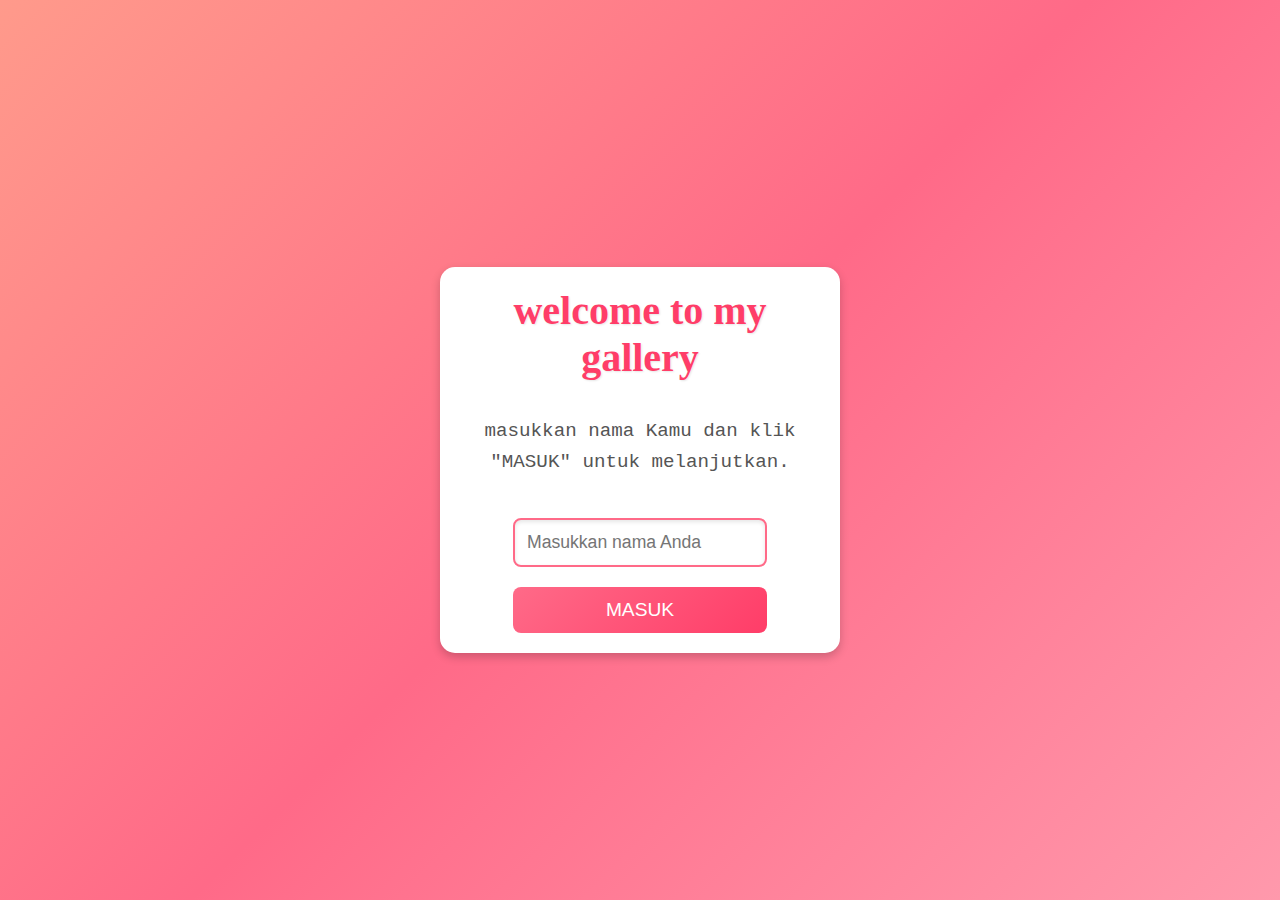
<file: index.html>
<!DOCTYPE html>
<html lang="en">

<head>
    <meta charset="UTF-8">
    <meta name="viewport" content="width=device-width, initial-scale=1.0">
    <link rel="stylesheet" href="style.css">
    <title>love uuu</title>
    <style>
        body {
            font-family: 'Arial', sans-serif;
            background: linear-gradient(135deg, #FF9A8B, #FF6A88, #FF99AC);
            color: #333;
            margin: 0;
            padding: 0;
            display: flex;
            justify-content: center;
            align-items: center;
            min-height: 100vh;
        }

        .container {
            width: 90%;
            max-width: 400px;
            text-align: center;
            background: white;
            padding: 20px;
            border-radius: 15px;
            box-shadow: 0 4px 10px rgba(0, 0, 0, 0.2);
        }

        h1 {
            font-size: 2.5rem;
            color: #FF3D68;
            margin-bottom: 15px;
            font-family: 'Georgia', serif;
            text-shadow: 1px 1px 2px rgba(0, 0, 0, 0.1);
        }

        p {
            font-size: 1.2rem;
            margin-bottom: 20px;
            color: #555;
            font-family: 'Courier New', monospace;
        }

        form {
            display: flex;
            flex-direction: column;
            align-items: center;
        }

        input[type="text"] {
            width: 100%;
            padding: 12px;
            margin-bottom: 20px;
            border: 2px solid #FF6A88;
            border-radius: 8px;
            font-size: 1.1rem;
            box-shadow: inset 0 2px 4px rgba(0, 0, 0, 0.1);
        }

        button {
            width: 100%;
            background: linear-gradient(135deg, #FF6A88, #FF3D68);
            color: white;
            padding: 12px;
            border: none;
            border-radius: 8px;
            font-size: 1.2rem;
            cursor: pointer;
            transition: all 0.3s ease;
        }

        button:hover {
            background: linear-gradient(135deg, #FF3D68, #FF6A88);
            transform: scale(1.05);
        }

        button:active {
            transform: scale(0.95);
            box-shadow: inset 0 2px 5px rgba(0, 0, 0, 0.2);
        }

        .modal {
            position: fixed;
            top: 50%;
            left: 50%;
            transform: translate(-50%, -50%);
            background: rgb(29, 27, 28);
            padding: 20px;
            border-radius: 15px;
            box-shadow: 0 4px 10px rgba(0, 0, 0, 0.2);
            text-align: center;
            display: none;
            z-index: 1000;
        }

        .modal h2 {
            font-size: 1.8rem;
            color: #FF3D68;
            margin-bottom: 10px;
            font-family: 'Georgia', serif;
        }

        .modal button {
            background: linear-gradient(135deg, #FF6A88, #FF3D68);
            color: white;
            padding: 10px 20px;
            border: none;
            border-radius: 8px;
            font-size: 1rem;
            cursor: pointer;
            transition: all 0.3s ease;
        }

        .modal button:hover {
            background: linear-gradient(135deg, #FF3D68, #FF6A88);
            transform: scale(1.05);
        }

        .modal-overlay {
            position: fixed;
            top: 0;
            left: 0;
            width: 100%;
            height: 100%;
            background: rgba(0, 0, 0, 0.5);
            display: none;
            z-index: 999;
        }
    </style>
        <script>
            async function inipesan(){
      var { value: nama } = await swals.fire({
             title: 'masukin nama kamu', input: 'text',
         });
         if(nama && nama.length < 11){
           window.nama = nama;
           vketikhalo="Haiiii, " + nama + " ✨";
           mulainama();
           } else {
             await swals.fire('Ups!', 'Nama tidak boleh kosong atau lebih dari 10 karakter, ya!');inipesan();
      }
    }
  
      </script>
</head>

<body>
    <div class="container">
        <h1>welcome to my gallery</h1>
        <p>masukkan nama Kamu dan klik "MASUK" untuk melanjutkan.</p>
        <form action="masuk.html" method="GET" onsubmit="validateName(event)">
            <input type="text" name="nama" placeholder="Masukkan nama Anda" required>
            <button type="submit">MASUK</button>
        </form>
    </div>
</body>


</html>
</file>
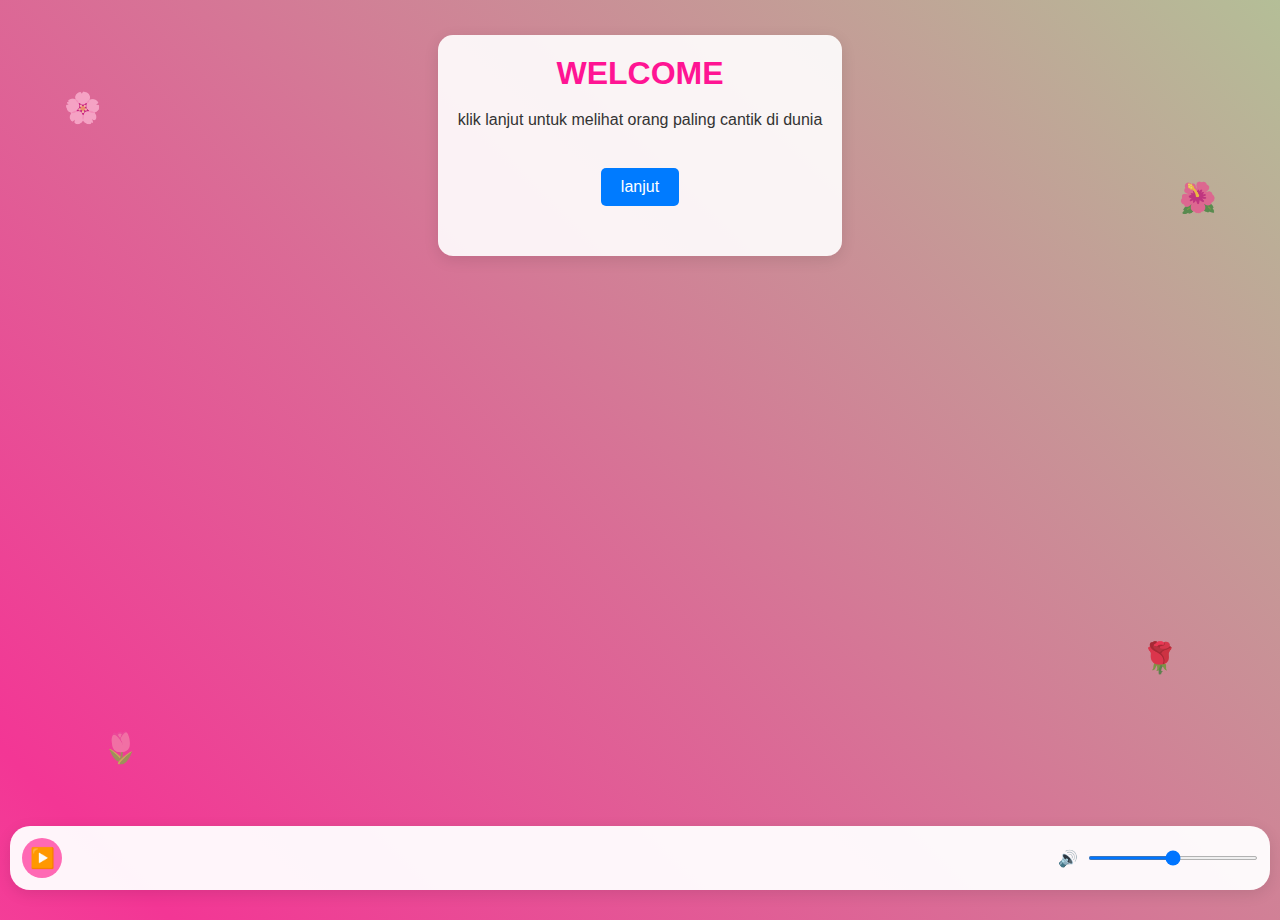
<file: masuk.html>
<!DOCTYPE html>
<html lang="id">
    <head>
        <meta charset="UTF-8">
    <meta name="viewport" content="width=device-width, initial-scale=1.0">
    <link rel="stylesheet" href="style.css">

<div class="container">

    <div id="home" class="page active">
        <h1>WELCOME</h1>
        <p class="quote">  </p>
        <p>klik lanjut untuk melihat orang paling cantik di dunia</p>
        <body>
            <div class="container">
                <form action="masuk1.html" method="GET" onsubmit="validateName(event)">
                    <button type="submit">lanjut</button>
                </form>
            </div>
        </body>
        <p class="quote"></p>
    </div>


     <!-- Audio Element -->
     <audio id="bgMusic" autoplay loop>
        <source src="r1.mp3"audio/mp3">
    </audio>

    <!-- Audio Controls -->
    <div class="audio-controls">
        <button class="play-button" onclick="togglePlay()">
            <span id="playIcon">▶️</span>
        </button>
        <div class="volume-control">
            <span id="volumeIcon" onclick="toggleMute()">🔊</span>
            <input type="range" class="volume-slider" min="0" max="100" value="50" id="volumeSlider">
        </div>
    </div>

    <!-- Dekorasi Bunga -->
    <div class="flower-decoration" style="top: 10%; left: 5%">🌸</div>
    <div class="flower-decoration" style="top: 20%; right: 5%">🌺</div>
    <div class="flower-decoration" style="bottom: 15%; left: 8%">🌷</div>
    <div class="flower-decoration" style="bottom: 25%; right: 8%">🌹</div>

    <script>
        // Fungsi navigasi halaman
        function showPage(pageId) {
            document.querySelectorAll('.page').forEach(page => {
                page.classList.remove('active');
            });
            document.getElementById(pageId).classList.add('active');
        }

        // Kontrol audio
        const audio = document.getElementById('bgMusic');
        const volumeSlider = document.getElementById('volumeSlider');
        const playIcon = document.getElementById('playIcon');
        const volumeIcon = document.getElementById('volumeIcon');
        let lastVolume = 0.5;

        // Fungsi play/pause
        function togglePlay() {
            if (audio.paused) {
                audio.play();
                playIcon.textContent = '⏸️';
            } else {
                audio.pause();
                playIcon.textContent = '▶️';
            }
        }

        // Fungsi volume
        volumeSlider.addEventListener('input', function () {
            const volume = this.value / 100;
            audio.volume = volume;
            lastVolume = volume;
            updateVolumeIcon(volume);
        });

        // Fungsi mute
        function toggleMute() {
            if (audio.volume > 0) {
                audio.volume = 0;
                volumeSlider.value = 0;
                volumeIcon.textContent = '🔇';
            } else {
                audio.volume = lastVolume;
                volumeSlider.value = lastVolume * 100;
                updateVolumeIcon(lastVolume);
            }
        }

        // Update ikon volume
        function updateVolumeIcon(volume) {
            if (volume === 0) {
                volumeIcon.textContent = '🔇';
            } else if (volume < 0.3) {
                volumeIcon.textContent = '🔈';
            } else if (volume < 0.7) {
                volumeIcon.textContent = '🔉';
            } else {
                volumeIcon.textContent = '🔊';
            }
        }

        // Animasi dekorasi bunga
        document.querySelectorAll('.flower-decoration').forEach(flower => {
            flower.style.animationDelay = Math.random() * 2 + 's';
        });
    </script>
    </head>

<html>
</file>
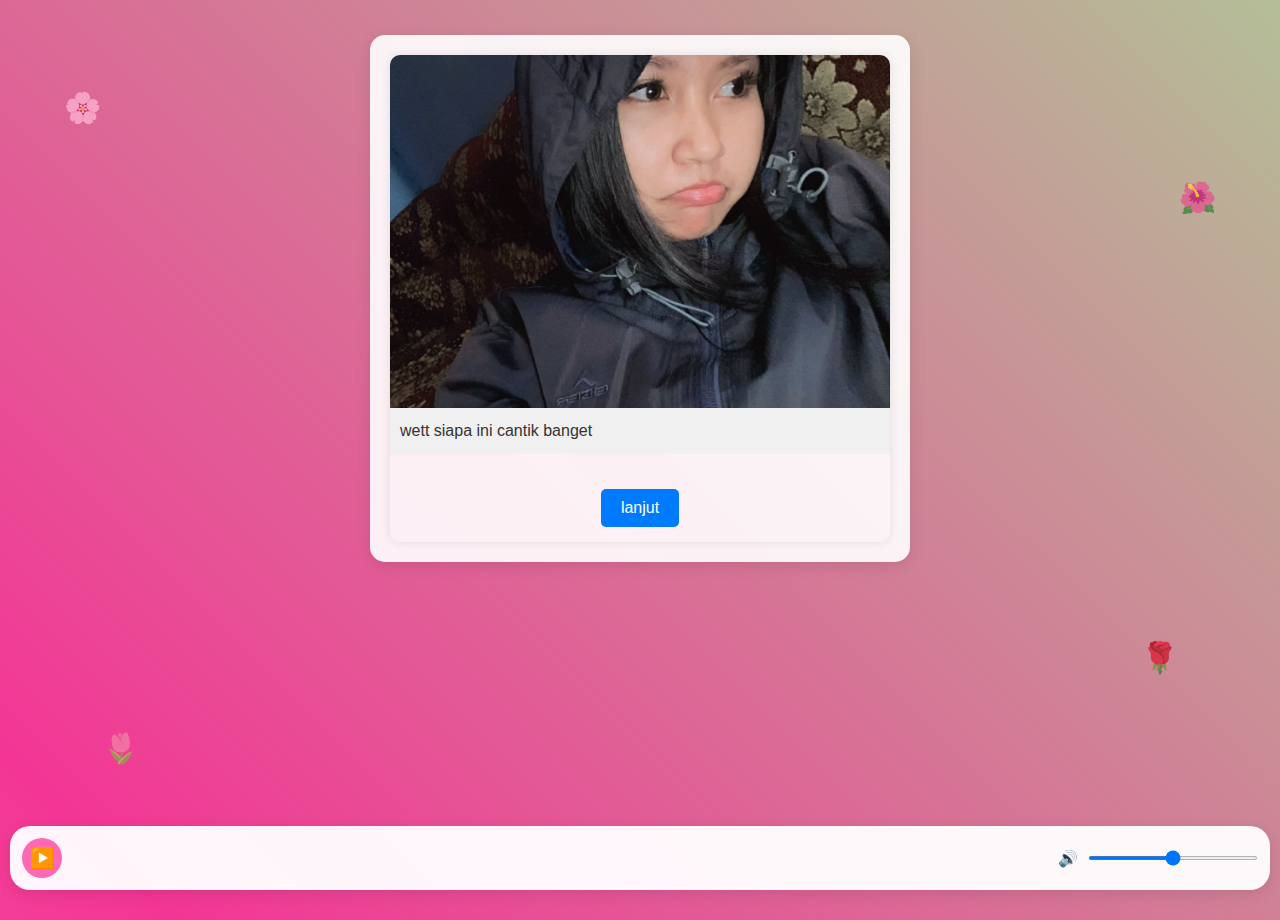
<file: masuk1.html>
<!DOCTYPE html>
<html lang="id">
    <head>
        <meta charset="UTF-8">
    <meta name="viewport" content="width=device-width, initial-scale=1.0">
    <link rel="stylesheet" href="style.css">

<div class="container">

    <div id="home" class="page active">
        
        <div class="content">
              <div class="card">
                <img src="tata1.jpg" alt="Foto 1">
                <p>wett siapa ini cantik banget</p>
                <body>
                    <div class="container">
                        <form action="masuk2.html" method="GET" onsubmit="validateName(event)">
                            <button type="submit">lanjut</button>
                        </form>
                    </div>
                </body>
              </div>
        </div>      
    </div>       
</div>


     <!-- Audio Element -->
     <audio id="bgMusic" autoplay loop>
        <source src="r1.mp3"audio/mp3">
    </audio>

    <!-- Audio Controls -->
    <div class="audio-controls">
        <button class="play-button" onclick="togglePlay()">
            <span id="playIcon">▶️</span>
        </button>
        <div class="volume-control">
            <span id="volumeIcon" onclick="toggleMute()">🔊</span>
            <input type="range" class="volume-slider" min="0" max="100" value="50" id="volumeSlider">
        </div>
    </div>

    <!-- Dekorasi Bunga -->
    <div class="flower-decoration" style="top: 10%; left: 5%">🌸</div>
    <div class="flower-decoration" style="top: 20%; right: 5%">🌺</div>
    <div class="flower-decoration" style="bottom: 15%; left: 8%">🌷</div>
    <div class="flower-decoration" style="bottom: 25%; right: 8%">🌹</div>

    <script>
        // Fungsi navigasi halaman
        function showPage(pageId) {
            document.querySelectorAll('.page').forEach(page => {
                page.classList.remove('active');
            });
            document.getElementById(pageId).classList.add('active');
        }

        // Kontrol audio
        const audio = document.getElementById('bgMusic');
        const volumeSlider = document.getElementById('volumeSlider');
        const playIcon = document.getElementById('playIcon');
        const volumeIcon = document.getElementById('volumeIcon');
        let lastVolume = 0.5;

        // Fungsi play/pause
        function togglePlay() {
            if (audio.paused) {
                audio.play();
                playIcon.textContent = '⏸️';
            } else {
                audio.pause();
                playIcon.textContent = '▶️';
            }
        }

        // Fungsi volume
        volumeSlider.addEventListener('input', function () {
            const volume = this.value / 100;
            audio.volume = volume;
            lastVolume = volume;
            updateVolumeIcon(volume);
        });

        // Fungsi mute
        function toggleMute() {
            if (audio.volume > 0) {
                audio.volume = 0;
                volumeSlider.value = 0;
                volumeIcon.textContent = '🔇';
            } else {
                audio.volume = lastVolume;
                volumeSlider.value = lastVolume * 100;
                updateVolumeIcon(lastVolume);
            }
        }

        // Update ikon volume
        function updateVolumeIcon(volume) {
            if (volume === 0) {
                volumeIcon.textContent = '🔇';
            } else if (volume < 0.3) {
                volumeIcon.textContent = '🔈';
            } else if (volume < 0.7) {
                volumeIcon.textContent = '🔉';
            } else {
                volumeIcon.textContent = '🔊';
            }
        }

        // Animasi dekorasi bunga
        document.querySelectorAll('.flower-decoration').forEach(flower => {
            flower.style.animationDelay = Math.random() * 2 + 's';
        });
    </script>
    </head>

</html>
</file>
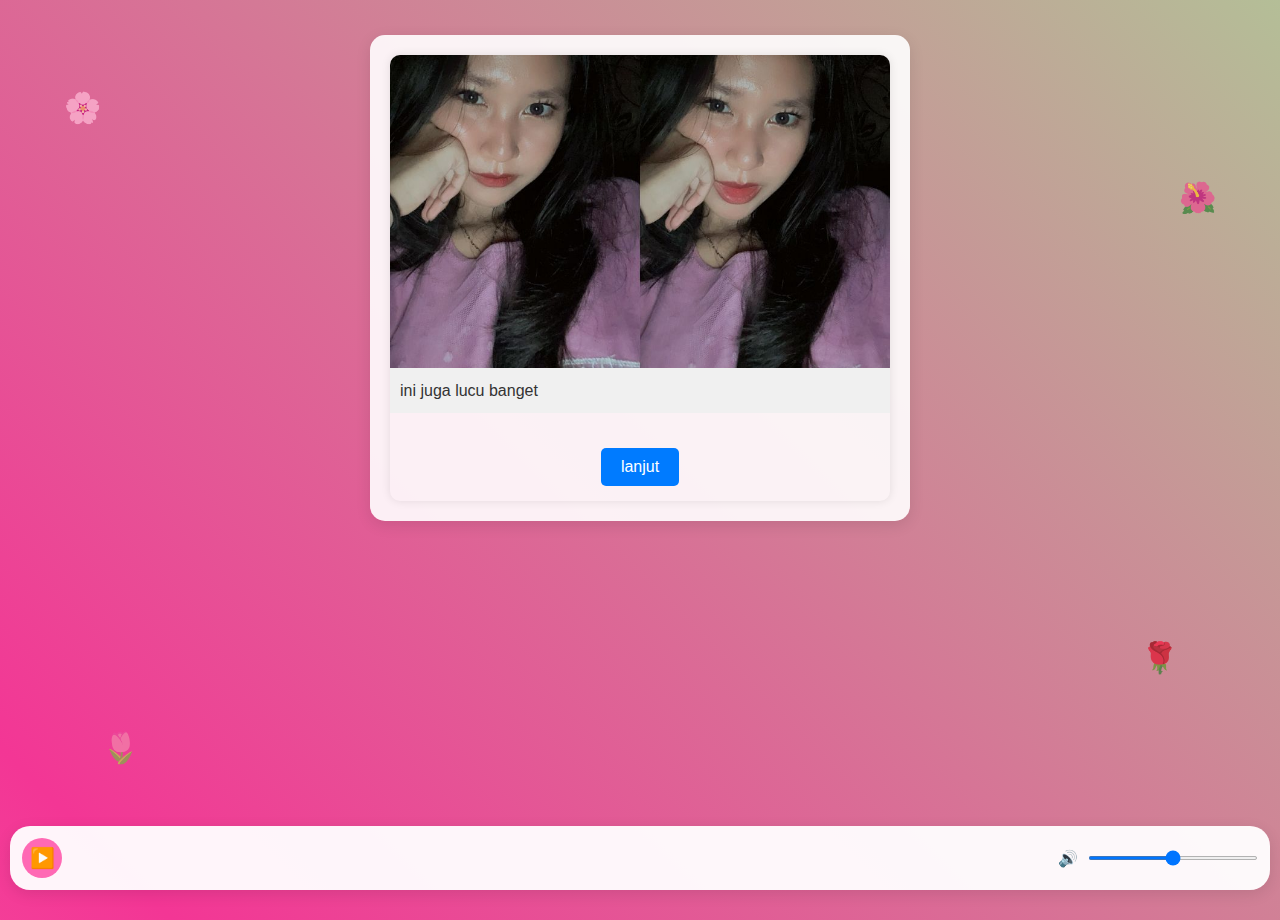
<file: masuk2.html>
<!DOCTYPE html>
<html lang="id">
    <head>
        <meta charset="UTF-8">
    <meta name="viewport" content="width=device-width, initial-scale=1.0">
    <link rel="stylesheet" href="style.css">

<div class="container">

    <div id="home" class="page active">
        
        <div class="content">
              <div class="card">
                <img src="tata2.jpg" alt="Foto 1">
                <p>ini juga lucu banget</p>
                <body>
                    <div class="container">
                        <form action="masuk3.html" method="GET" onsubmit="validateName(event)">
                            <button type="submit">lanjut</button>
                        </form>
                    </div>
                </body>
              </div>
        </div>      
    </div>       
</div>


     <!-- Audio Element -->
     <audio id="bgMusic" autoplay loop>
        <source src="r1.mp3"audio/mp3">
    </audio>

    <!-- Audio Controls -->
    <div class="audio-controls">
        <button class="play-button" onclick="togglePlay()">
            <span id="playIcon">▶️</span>
        </button>
        <div class="volume-control">
            <span id="volumeIcon" onclick="toggleMute()">🔊</span>
            <input type="range" class="volume-slider" min="0" max="100" value="50" id="volumeSlider">
        </div>
    </div>

    <!-- Dekorasi Bunga -->
    <div class="flower-decoration" style="top: 10%; left: 5%">🌸</div>
    <div class="flower-decoration" style="top: 20%; right: 5%">🌺</div>
    <div class="flower-decoration" style="bottom: 15%; left: 8%">🌷</div>
    <div class="flower-decoration" style="bottom: 25%; right: 8%">🌹</div>

    <script>
        // Fungsi navigasi halaman
        function showPage(pageId) {
            document.querySelectorAll('.page').forEach(page => {
                page.classList.remove('active');
            });
            document.getElementById(pageId).classList.add('active');
        }

        // Kontrol audio
        const audio = document.getElementById('bgMusic');
        const volumeSlider = document.getElementById('volumeSlider');
        const playIcon = document.getElementById('playIcon');
        const volumeIcon = document.getElementById('volumeIcon');
        let lastVolume = 0.5;

        // Fungsi play/pause
        function togglePlay() {
            if (audio.paused) {
                audio.play();
                playIcon.textContent = '⏸️';
            } else {
                audio.pause();
                playIcon.textContent = '▶️';
            }
        }

        // Fungsi volume
        volumeSlider.addEventListener('input', function () {
            const volume = this.value / 100;
            audio.volume = volume;
            lastVolume = volume;
            updateVolumeIcon(volume);
        });

        // Fungsi mute
        function toggleMute() {
            if (audio.volume > 0) {
                audio.volume = 0;
                volumeSlider.value = 0;
                volumeIcon.textContent = '🔇';
            } else {
                audio.volume = lastVolume;
                volumeSlider.value = lastVolume * 100;
                updateVolumeIcon(lastVolume);
            }
        }

        // Update ikon volume
        function updateVolumeIcon(volume) {
            if (volume === 0) {
                volumeIcon.textContent = '🔇';
            } else if (volume < 0.3) {
                volumeIcon.textContent = '🔈';
            } else if (volume < 0.7) {
                volumeIcon.textContent = '🔉';
            } else {
                volumeIcon.textContent = '🔊';
            }
        }

        // Animasi dekorasi bunga
        document.querySelectorAll('.flower-decoration').forEach(flower => {
            flower.style.animationDelay = Math.random() * 2 + 's';
        });
    </script>
    </head>

</html>
</file>
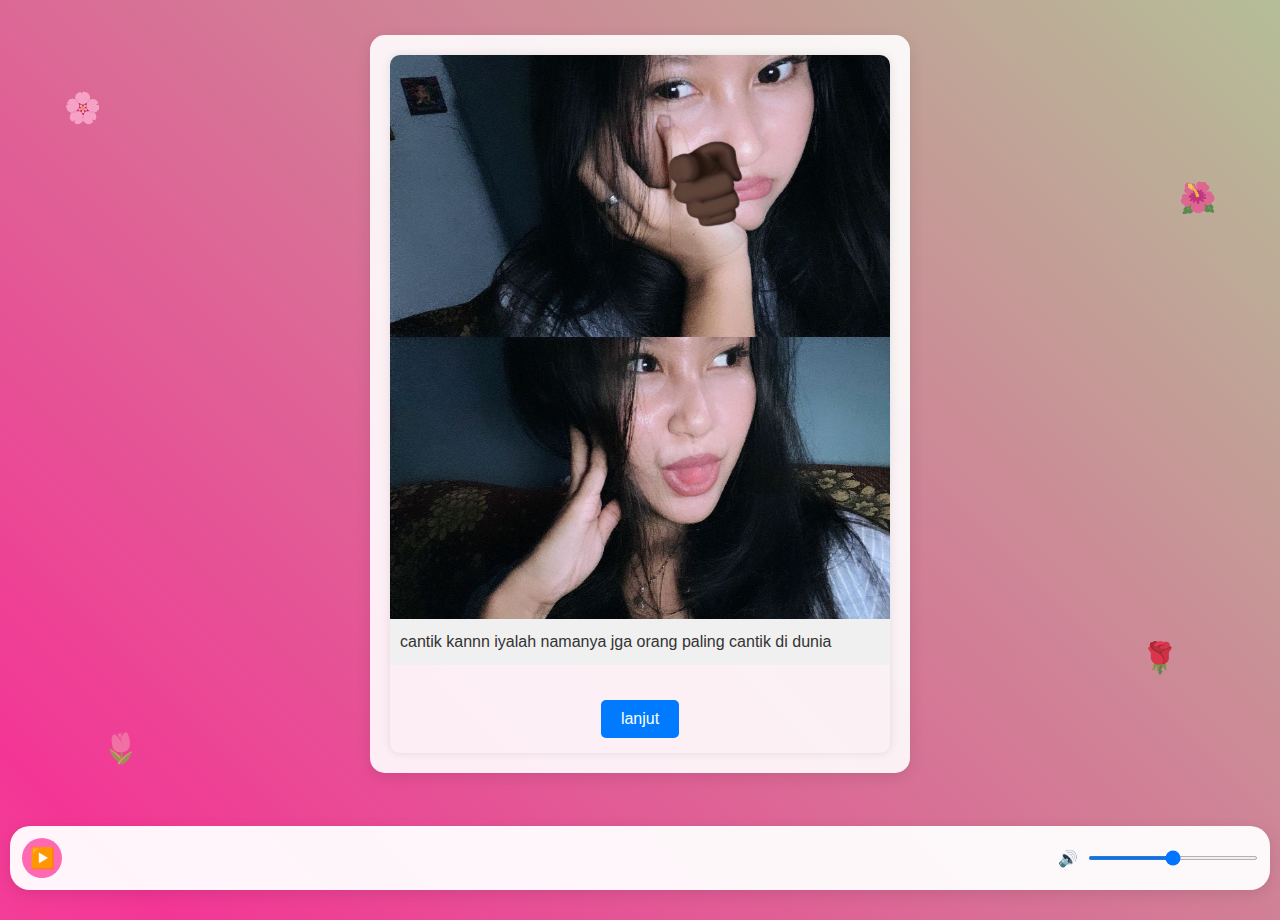
<file: masuk3.html>
<!DOCTYPE html>
<html lang="id">
    <head>
        <meta charset="UTF-8">
    <meta name="viewport" content="width=device-width, initial-scale=1.0">
    <link rel="stylesheet" href="style.css">

<div class="container">

    <div id="home" class="page active">
        
        <div class="content">
              <div class="card">
                <img src="tata3.jpg" alt="Foto 1">
                <p>cantik kannn iyalah namanya jga orang paling cantik di dunia </p>
                <body>
                    <div class="container">
                        <form action="masuk4.html" method="GET" onsubmit="validateName(event)">
                            <button type="submit">lanjut</button>
                        </form>
                    </div>
                </body>
              </div>
        </div>      
    </div>       
</div>


     <!-- Audio Element -->
     <audio id="bgMusic" autoplay loop>
        <source src="r1.mp3"audio/mp3">
    </audio>

    <!-- Audio Controls -->
    <div class="audio-controls">
        <button class="play-button" onclick="togglePlay()">
            <span id="playIcon">▶️</span>
        </button>
        <div class="volume-control">
            <span id="volumeIcon" onclick="toggleMute()">🔊</span>
            <input type="range" class="volume-slider" min="0" max="100" value="50" id="volumeSlider">
        </div>
    </div>

    <!-- Dekorasi Bunga -->
    <div class="flower-decoration" style="top: 10%; left: 5%">🌸</div>
    <div class="flower-decoration" style="top: 20%; right: 5%">🌺</div>
    <div class="flower-decoration" style="bottom: 15%; left: 8%">🌷</div>
    <div class="flower-decoration" style="bottom: 25%; right: 8%">🌹</div>

    <script>
        // Fungsi navigasi halaman
        function showPage(pageId) {
            document.querySelectorAll('.page').forEach(page => {
                page.classList.remove('active');
            });
            document.getElementById(pageId).classList.add('active');
        }

        // Kontrol audio
        const audio = document.getElementById('bgMusic');
        const volumeSlider = document.getElementById('volumeSlider');
        const playIcon = document.getElementById('playIcon');
        const volumeIcon = document.getElementById('volumeIcon');
        let lastVolume = 0.5;

        // Fungsi play/pause
        function togglePlay() {
            if (audio.paused) {
                audio.play();
                playIcon.textContent = '⏸️';
            } else {
                audio.pause();
                playIcon.textContent = '▶️';
            }
        }

        // Fungsi volume
        volumeSlider.addEventListener('input', function () {
            const volume = this.value / 100;
            audio.volume = volume;
            lastVolume = volume;
            updateVolumeIcon(volume);
        });

        // Fungsi mute
        function toggleMute() {
            if (audio.volume > 0) {
                audio.volume = 0;
                volumeSlider.value = 0;
                volumeIcon.textContent = '🔇';
            } else {
                audio.volume = lastVolume;
                volumeSlider.value = lastVolume * 100;
                updateVolumeIcon(lastVolume);
            }
        }

        // Update ikon volume
        function updateVolumeIcon(volume) {
            if (volume === 0) {
                volumeIcon.textContent = '🔇';
            } else if (volume < 0.3) {
                volumeIcon.textContent = '🔈';
            } else if (volume < 0.7) {
                volumeIcon.textContent = '🔉';
            } else {
                volumeIcon.textContent = '🔊';
            }
        }

        // Animasi dekorasi bunga
        document.querySelectorAll('.flower-decoration').forEach(flower => {
            flower.style.animationDelay = Math.random() * 2 + 's';
        });
    </script>
    </head>

</html>
</file>
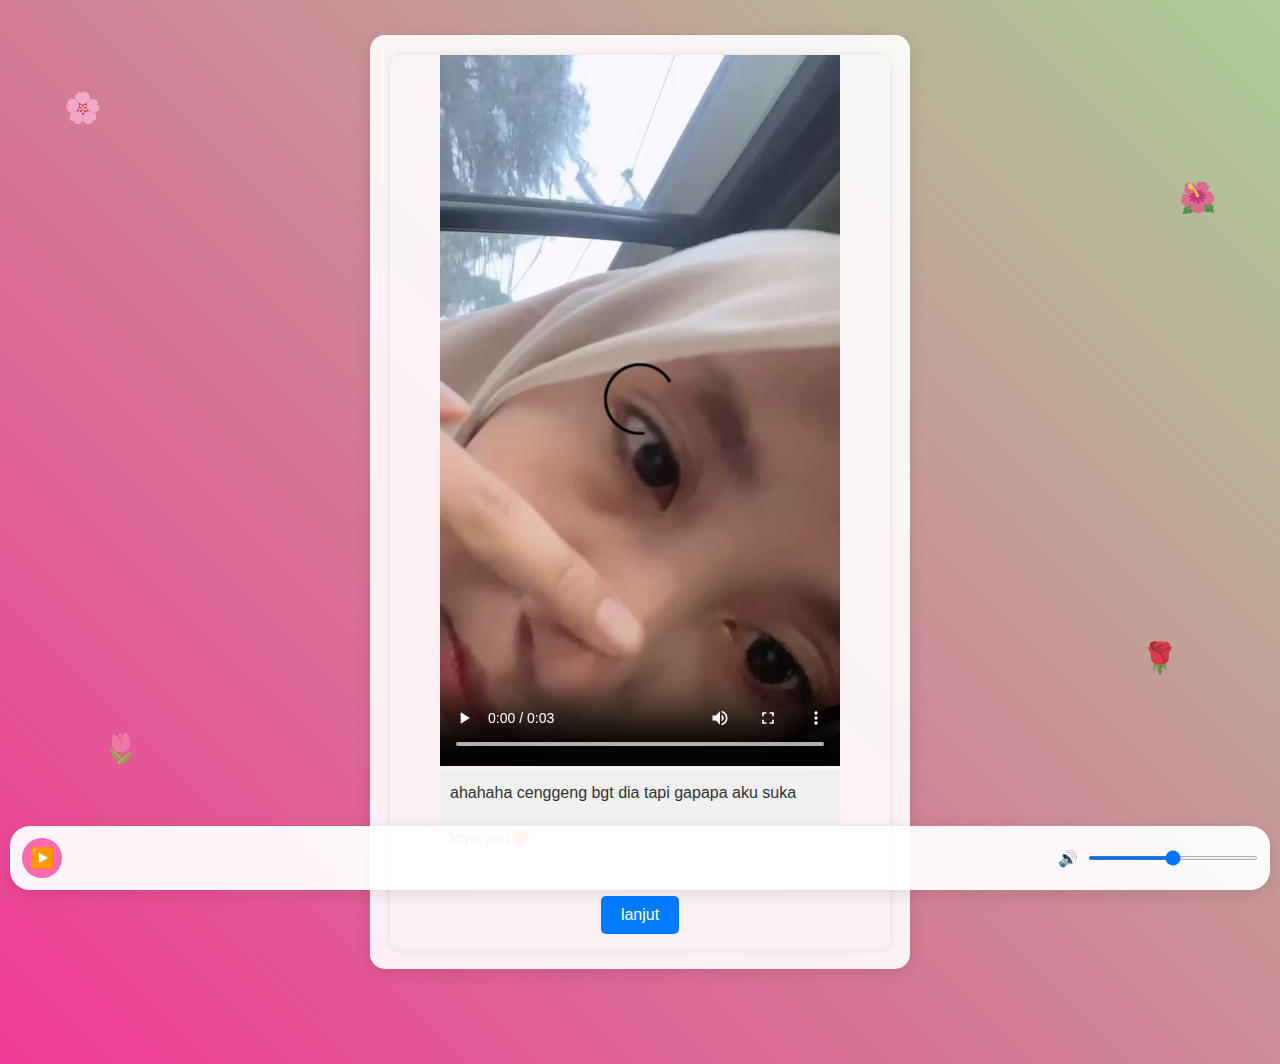
<file: masuk4.html>
<!DOCTYPE html>
<html lang="id">
    <head>
        <meta charset="UTF-8">
    <meta name="viewport" content="width=device-width, initial-scale=1.0">
    <link rel="stylesheet" href="style.css">

<div class="container">

    <div id="home" class="page active">
        
        <div class="content">
              <div class="card">
                <video Controls="true" width="400px">
                    <source src="tata4.mp4" type="video/webm">
                </video>
                <p> ahahaha cenggeng bgt dia tapi gapapa aku suka </p>
                <p>love you❤️</p>
                <body>
                    <div class="container">
                        <form action="masuk5.html" method="GET" onsubmit="validateName(event)">
                            <button type="submit">lanjut</button>
                        </form>
                    </div>
                </body>
              </div>
        </div>      
    </div>       
</div>


     <!-- Audio Element -->
     <audio id="bgMusic" autoplay loop>
        <source src="r1.mp3"audio/mp3">
    </audio>

    <!-- Audio Controls -->
    <div class="audio-controls">
        <button class="play-button" onclick="togglePlay()">
            <span id="playIcon">▶️</span>
        </button>
        <div class="volume-control">
            <span id="volumeIcon" onclick="toggleMute()">🔊</span>
            <input type="range" class="volume-slider" min="0" max="100" value="50" id="volumeSlider">
        </div>
    </div>

    <!-- Dekorasi Bunga -->
    <div class="flower-decoration" style="top: 10%; left: 5%">🌸</div>
    <div class="flower-decoration" style="top: 20%; right: 5%">🌺</div>
    <div class="flower-decoration" style="bottom: 15%; left: 8%">🌷</div>
    <div class="flower-decoration" style="bottom: 25%; right: 8%">🌹</div>

    <script>
        // Fungsi navigasi halaman
        function showPage(pageId) {
            document.querySelectorAll('.page').forEach(page => {
                page.classList.remove('active');
            });
            document.getElementById(pageId).classList.add('active');
        }

        // Kontrol audio
        const audio = document.getElementById('bgMusic');
        const volumeSlider = document.getElementById('volumeSlider');
        const playIcon = document.getElementById('playIcon');
        const volumeIcon = document.getElementById('volumeIcon');
        let lastVolume = 0.5;

        // Fungsi play/pause
        function togglePlay() {
            if (audio.paused) {
                audio.play();
                playIcon.textContent = '⏸️';
            } else {
                audio.pause();
                playIcon.textContent = '▶️';
            }
        }

        // Fungsi volume
        volumeSlider.addEventListener('input', function () {
            const volume = this.value / 100;
            audio.volume = volume;
            lastVolume = volume;
            updateVolumeIcon(volume);
        });

        // Fungsi mute
        function toggleMute() {
            if (audio.volume > 0) {
                audio.volume = 0;
                volumeSlider.value = 0;
                volumeIcon.textContent = '🔇';
            } else {
                audio.volume = lastVolume;
                volumeSlider.value = lastVolume * 100;
                updateVolumeIcon(lastVolume);
            }
        }

        // Update ikon volume
        function updateVolumeIcon(volume) {
            if (volume === 0) {
                volumeIcon.textContent = '🔇';
            } else if (volume < 0.3) {
                volumeIcon.textContent = '🔈';
            } else if (volume < 0.7) {
                volumeIcon.textContent = '🔉';
            } else {
                volumeIcon.textContent = '🔊';
            }
        }

        // Animasi dekorasi bunga
        document.querySelectorAll('.flower-decoration').forEach(flower => {
            flower.style.animationDelay = Math.random() * 2 + 's';
        });
    </script>
    </head>

</html>
</file>
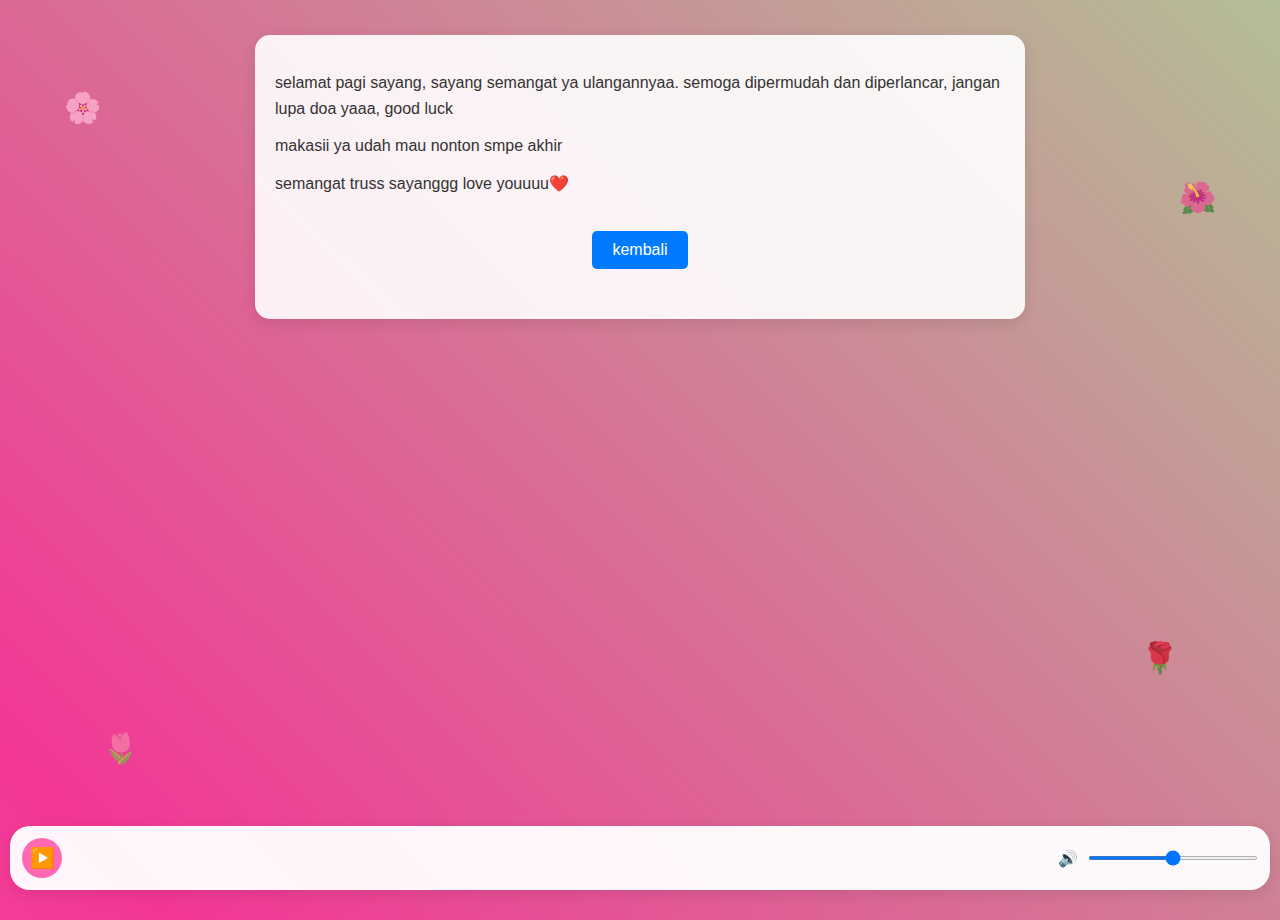
<file: masuk5.html>
<!DOCTYPE html>
<html lang="id">
    <head>
        <meta charset="UTF-8">
    <meta name="viewport" content="width=device-width, initial-scale=1.0">
    <link rel="stylesheet" href="style.css">

<div class="container">

    <div id="home" class="page active">
        <h1></h1>
        <p class="quote">  </p>
        <p>selamat pagi sayang, sayang semangat ya ulangannyaa. semoga dipermudah dan diperlancar, jangan lupa doa yaaa, good luck</p>
        <p>makasii ya udah mau nonton smpe akhir</p>
        <p>semangat truss sayanggg love youuuu❤️</p>
        <body>
            <div class="container">
                <form action="index.html" method="GET" onsubmit="validateName(event)">
                    <button type="submit">kembali</button>
                </form>
            </div>
        </body>
        <p class="quote"></p>
    </div>


     <!-- Audio Element -->
     <audio id="bgMusic" autoplay loop>
        <source src="r1.mp3"audio/mp3">
    </audio>

    <!-- Audio Controls -->
    <div class="audio-controls">
        <button class="play-button" onclick="togglePlay()">
            <span id="playIcon">▶️</span>
        </button>
        <div class="volume-control">
            <span id="volumeIcon" onclick="toggleMute()">🔊</span>
            <input type="range" class="volume-slider" min="0" max="100" value="50" id="volumeSlider">
        </div>
    </div>

    <!-- Dekorasi Bunga -->
    <div class="flower-decoration" style="top: 10%; left: 5%">🌸</div>
    <div class="flower-decoration" style="top: 20%; right: 5%">🌺</div>
    <div class="flower-decoration" style="bottom: 15%; left: 8%">🌷</div>
    <div class="flower-decoration" style="bottom: 25%; right: 8%">🌹</div>

    <script>
        // Fungsi navigasi halaman
        function showPage(pageId) {
            document.querySelectorAll('.page').forEach(page => {
                page.classList.remove('active');
            });
            document.getElementById(pageId).classList.add('active');
        }

        // Kontrol audio
        const audio = document.getElementById('bgMusic');
        const volumeSlider = document.getElementById('volumeSlider');
        const playIcon = document.getElementById('playIcon');
        const volumeIcon = document.getElementById('volumeIcon');
        let lastVolume = 0.5;

        // Fungsi play/pause
        function togglePlay() {
            if (audio.paused) {
                audio.play();
                playIcon.textContent = '⏸️';
            } else {
                audio.pause();
                playIcon.textContent = '▶️';
            }
        }

        // Fungsi volume
        volumeSlider.addEventListener('input', function () {
            const volume = this.value / 100;
            audio.volume = volume;
            lastVolume = volume;
            updateVolumeIcon(volume);
        });

        // Fungsi mute
        function toggleMute() {
            if (audio.volume > 0) {
                audio.volume = 0;
                volumeSlider.value = 0;
                volumeIcon.textContent = '🔇';
            } else {
                audio.volume = lastVolume;
                volumeSlider.value = lastVolume * 100;
                updateVolumeIcon(lastVolume);
            }
        }

        // Update ikon volume
        function updateVolumeIcon(volume) {
            if (volume === 0) {
                volumeIcon.textContent = '🔇';
            } else if (volume < 0.3) {
                volumeIcon.textContent = '🔈';
            } else if (volume < 0.7) {
                volumeIcon.textContent = '🔉';
            } else {
                volumeIcon.textContent = '🔊';
            }
        }

        // Animasi dekorasi bunga
        document.querySelectorAll('.flower-decoration').forEach(flower => {
            flower.style.animationDelay = Math.random() * 2 + 's';
        });
    </script>
    </head>

<html>
</file>
<file: style.css>
* {
    margin: 0;
    padding: 0;
    box-sizing: border-box;
    font-family: 'Arial', sans-serif;
}

body {
    background: linear-gradient(45deg, #FFB6C1, #f33695, #98FB98, #87CEEB);
    background-size: 400% 400%;
    animation: gradient 15s ease infinite;
    min-height: 100vh;
}

@keyframes gradient {
    0% {
        background-position: 0% 50%;
    }

    50% {
        background-position: 100% 50%;
    }

    100% {
        background-position: 0% 50%;
    }
}

.container {
    width: 90%;
    max-width: 800px;
    margin: 0 auto;
    padding: 15px;
}

nav {
    background: rgba(255, 255, 255, 0.9);
    padding: 10px;
    border-radius: 15px;
    margin-bottom: 20px;
    display: flex;
    justify-content: space-around;
    flex-wrap: wrap;
    gap: 10px;
    box-shadow: 0 4px 15px rgba(0, 0, 0, 0.1);
}

.nav-btn {
    border: none;
    background: none;
    padding: 8px 15px;
    font-size: 16px;
    cursor: pointer;
    color: #FF69B4;
    font-weight: bold;
    transition: all 0.3s;
    white-space: nowrap;
    border-radius: 8px;
}

.nav-btn:hover {
    transform: scale(1.1);
    color: #FF1493;
    background: rgba(255, 105, 180, 0.1);
}

.page {
    display: none;
    background: rgba(255, 255, 255, 0.9);
    padding: 20px;
    border-radius: 15px;
    box-shadow: 0 4px 15px rgba(0, 0, 0, 0.1);
    animation: fadeIn 0.5s;
    margin-bottom: 80px;
}



@keyframes fadeIn {
    from {
        opacity: 0;
    }

    to {
        opacity: 1;
    }
}

.active {
    display: block;
}

h1 {
    color: #FF1493;
    text-align: center;
    margin-bottom: 15px;
    font-size: 2em;
    word-wrap: break-word;
}

p {
    color: #333;
    line-height: 1.6;
    margin-bottom: 12px;
    font-size: 16px;
    word-wrap: break-word;
}

.quote {
    font-style: italic;
    color: #FF69B4;
    text-align: center;
    font-size: 20px;
    margin: 15px 0;
    padding: 0 10px;
}

.audio-controls {
    position: fixed;
    bottom: 10px;
    right: 10px;
    left: 10px;
    background: rgba(255, 255, 255, 0.95);
    padding: 12px;
    border-radius: 20px;
    box-shadow: 0 4px 15px rgba(0, 0, 0, 0.1);
    display: flex;
    align-items: center;
    justify-content: space-between;
    gap: 10px;
    z-index: 1000;
}

.play-button {
    width: 40px;
    height: 40px;
    border-radius: 50%;
    border: none;
    background: #FF69B4;
    color: white;
    font-size: 20px;
    cursor: pointer;
    display: flex;
    align-items: center;
    justify-content: center;
    transition: all 0.3s;
    flex-shrink: 0;
}

.play-button:hover {
    transform: scale(1.1);
    background: #FF1493;
}

.volume-control {
    flex-grow: 1;
    display: flex;
    align-items: center;
    gap: 10px;
    max-width: 200px;
}

.volume-slider {
    flex-grow: 1;
    height: 4px;
    border-radius: 2px;
    background: #FFB6C1;
    outline: none;
}

.volume-slider::-webkit-slider-thumb {
    -webkit-appearance: none;
    width: 15px;
    height: 15px;
    border-radius: 50%;
    background: #FF69B4;
    cursor: pointer;
    transition: all 0.3s;
}

.volume-slider::-webkit-slider-thumb:hover {
    transform: scale(1.2);
    background: #FF1493;
}

.volume-slider::-moz-range-thumb {
    width: 15px;
    height: 15px;
    border-radius: 50%;
    background: #FF69B4;
    cursor: pointer;
    border: none;
    transition: all 0.3s;
}

.flower-decoration {
    position: fixed;
    font-size: 30px;
    animation: float 3s ease-in-out infinite;
    opacity: 0.7;
    pointer-events: none;
}

@keyframes float {
    0% {
        transform: translateY(0px);
    }

    50% {
        transform: translateY(-20px);
    }

    100% {
        transform: translateY(0px);
    }
}

/* Media Queries */
@media screen and (max-width: 768px) {
    .container {
        width: 95%;
        padding: 10px;
    }

    nav {
        padding: 8px;
    }

    .nav-btn {
        padding: 6px 12px;
        font-size: 14px;
    }

    h1 {
        font-size: 1.8em;
    }

    p {
        font-size: 15px;
    }

    .quote {
        font-size: 18px;
    }

    .audio-controls {
        padding: 10px;
    }

    .play-button {
        width: 35px;
        height: 35px;
    }

    .volume-control {
        max-width: 150px;
    }

    .flower-decoration {
        font-size: 25px;
    }
}

@media screen and (max-width: 480px) {
    .container {
        width: 100%;
        padding: 8px;
    }

    nav {
        flex-direction: column;
        align-items: stretch;
        gap: 5px;
    }

    .nav-btn {
        text-align: center;
        padding: 8px;
        font-size: 14px;
        border-radius: 10px;
    }

    .nav-btn:hover {
        background: rgba(255, 105, 180, 0.1);
        transform: none;
    }

    .page {
        padding: 15px;
        margin-bottom: 70px;
    }

    h1 {
        font-size: 1.5em;
    }

    p {
        font-size: 14px;
    }

    .quote {
        font-size: 16px;
    }

    .audio-controls {
        bottom: 5px;
        left: 5px;
        right: 5px;
        padding: 8px;
        border-radius: 15px;
    }

    .volume-control {
        max-width: 120px;
    }

    .flower-decoration {
        font-size: 20px;
    }
}

button {
    padding: 10px 20px;
    font-size: 16px;
    cursor: pointer;
    background-color: #007bff;
    color: white;
    border: none;
    border-radius: 5px;
    transition: background-color 0.3s ease;
}

button:hover {
    background-color: #0056b3;
}

.container {
    display: flex;
    flex-wrap: wrap;
    justify-content: center;
    gap: 20px;
    margin-top: 20px;
}

.content {
    width: 500px;
    display: flex;
    justify-content: center;
    box-shadow: 0 0 10px rgba(0,0,0,0.1);
    border-radius: 10px;
    overflow: hidden;
}

.content img {
    width: 100%;
    height: auto;
    display: block;
}

.card p {
    justify-content: center;
    padding: 10px;
    margin: 0;
    background-color: #f0f0f0;
    color: #333;
}

@media (max-width: 600px) {
    .card {
        width: calc(50% - 20px);
    }
}
</file>
